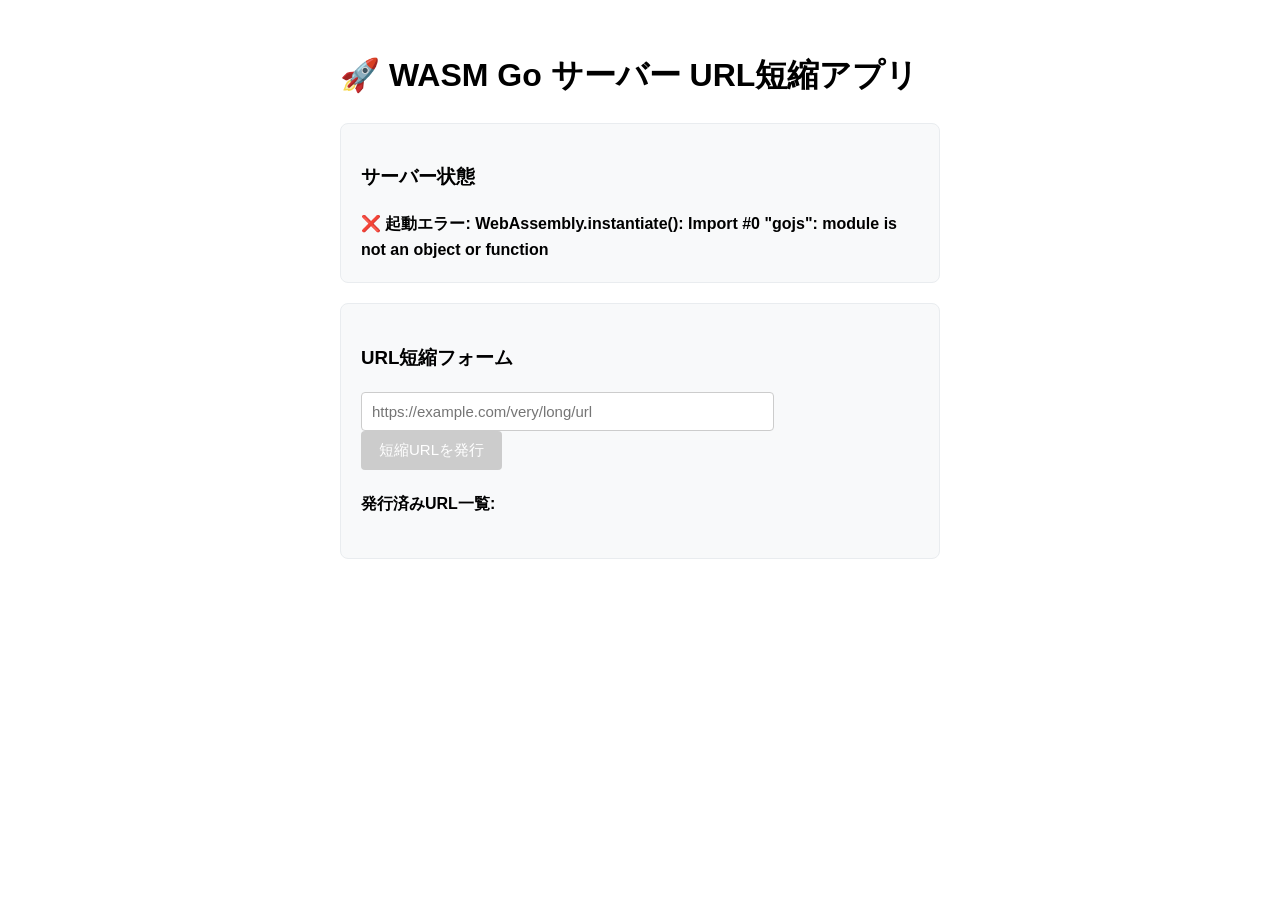
<file: index.html>
<!DOCTYPE html>
<html lang="ja">
<head>
  <meta charset="UTF-8">
  <meta name="viewport" content="width=device-width, initial-scale=1.0">
  <title>WASM Go サーバー URL短縮アプリ</title>
  <style>
    body { font-family: sans-serif; max-width: 600px; margin: 50px auto; padding: 0 20px; line-height: 1.6; }
    .card { background: #f8f9fa; border: 1px solid #e9ecef; padding: 20px; border-radius: 8px; margin-bottom: 20px; }
    input[type="url"] { width: 70%; padding: 10px; font-size: 15px; border: 1px solid #ccc; border-radius: 4px; }
    button { padding: 10px 18px; font-size: 15px; cursor: pointer; background: #0070f3; color: white; border: none; border-radius: 4px; }
    button:disabled { background: #ccc; cursor: not-allowed; }
    .status { font-weight: bold; margin-top: 10px; }
    .success { color: #2e7d32; }
    ul { padding-left: 20px; word-break: break-all; }
  </style>
  <script src="wasm_exec.js"></script>
</head>
<body>

  <h1>🚀 WASM Go サーバー URL短縮アプリ</h1>
  
  <div class="card">
    <h3>サーバー状態</h3>
    <div id="status" class="status">⚡ WASM Goサーバーを起動中...</div>
  </div>

  <div class="card">
    <h3>URL短縮フォーム</h3>
    <input type="url" id="longUrl" placeholder="https://example.com/very/long/url">
    <button id="shortenBtn" onclick="requestShorten()" disabled>短縮URLを発行</button>

    <h4>発行済みURL一覧:</h4>
    <ul id="urlList"></ul>
  </div>

  <script>
    window.addEventListener("DOMContentLoaded", async () => {
      const statusEl = document.getElementById("status");
      
      try {
        const go = new Go();
        // 自動ビルドされた server.wasm を読み込み
        const res = await fetch("server.wasm");
        if (!res.ok) throw new Error("server.wasm の読み込みに失敗しました");
        
        const wasmBuffer = await res.arrayBuffer();
        const wasmModule = await WebAssembly.instantiate(wasmBuffer, go.importObject);
        go.run(wasmModule.instance);

        statusEl.innerHTML = "<span class='success'>✅ Go Webサーバーが正常起動しました！</span>";
        document.getElementById("shortenBtn").disabled = false;

      } catch (err) {
        statusEl.innerText = "❌ 起動エラー: " + err.message;
      }
    });

    function requestShorten() {
      const input = document.getElementById("longUrl");
      const url = input.value;
      if (!url) return;

      const key = window.__go_server_shorten(url);
      const shortURL = `${window.location.origin}${window.location.pathname}#${key}`;
      
      const li = document.createElement("li");
      li.innerHTML = `<a href="${shortURL}" target="_blank">${shortURL}</a> ➔ ${url}`;
      document.getElementById("urlList").appendChild(li);

      input.value = "";
    }

    window.addEventListener("hashchange", checkRedirect);
    function checkRedirect() {
      const key = window.location.hash.replace("#", "");
      if (key && typeof window.__go_server_resolve === "function") {
        const target = window.__go_server_resolve(key);
        if (target) {
          window.location.href = target;
        }
      }
    }
    setTimeout(checkRedirect, 500);
  </script>
</body>
</html>
</file>
